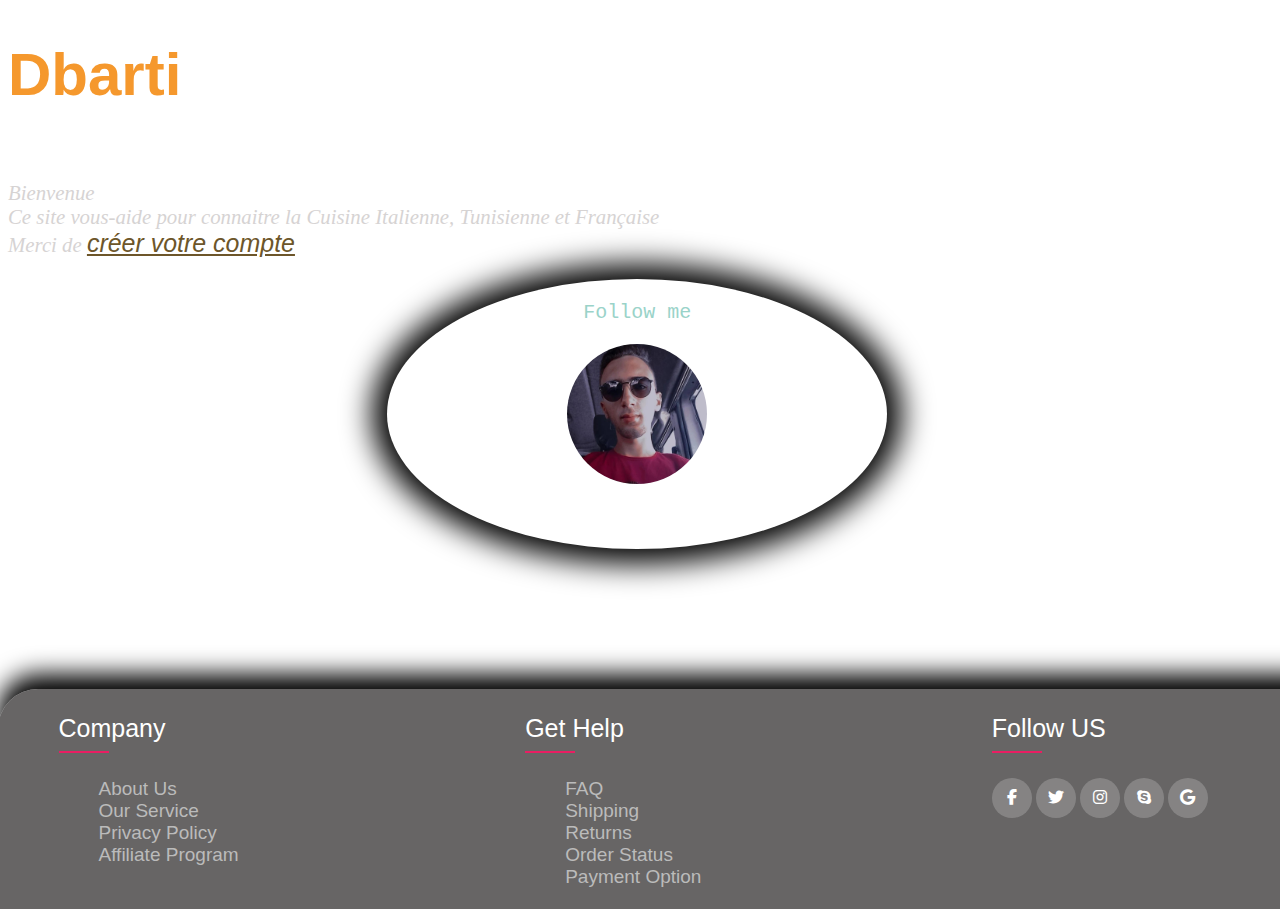
<file: index.html>
<!DOCTYPE html>
<html lang="en">
<head>
    <meta charset="UTF-8">
    <meta http-equiv="X-UA-Compatible" content="IE=edge">
    <meta name="viewport" content="width=device-width, initial-scale=1.0">
    <link rel="stylesheet" href="style.css">
    <link rel="stylesheet" type="text/css" href="https://cdnjs.cloudflare.com/ajax/libs/font-awesome/6.1.1/css/all.min.css">
    <script src="main.js"></script>
    <title>Cuisine</title>
    
</head>
<body>
    <nav>
     <h1>Dbarti</h1>
        <h3>
        <ul class="A">
           <li> <a href="tunis.html">Tunisienne</a></li>
           <li> <a href="france.html">Française</a></li>
           <li> <a href="italie.html">Italienne</a></li>
        </ul>
        </h3>
    </nav>
      
    <p class="text">
        Bienvenue <br>
        Ce site vous-aide pour connaitre la Cuisine Italienne, Tunisienne et Française <br>
    Merci de 

        
            <a class="compte" href="compte.html">créer votre compte</a>

        
    </p>




    <div>
        <div class="follow1">
            <div class="detail">
                <p>Follow me</p>
            <img src="img/profil.jpg" alt="" class="profil">
             <div class="icon">
                 <a href="https://www.facebook.com/people/Rayen-Fehri/100023132145164/?_rdr"><i class="fab fa-facebook-f"></i></a>
                 <a href="https://www.instagram.com/ray_fehri/"><i class="fab fa-instagram"></i></a>
             </div>
            </div>
        </div>
    </div>




    
    <footer class="footer">
           <div class="cadre">
                  <div class="col">
                      <p class="titre">Company</p>
                       <ul class="B">
                           <li><a href="#">about us</a></li>
                           <li><a href="#">our service</a></li>
                           <li><a href="#">privacy policy</a></li>
                           <li><a href="#">Affiliate program</a></li>
                       </ul>
                  </div>

                  <div class="col">
                    <p class="titre">get help</p>
                    <ul class="B">
                        <li><a href="#">FAQ</a></li>
                        <li><a href="#">Shipping</a></li>
                        <li><a href="#">returns</a></li>
                        <li><a href="#">order status</a></li>
                        <li><a href="#">payment option</a></li>
                    </ul>
                </div>

                <div class="col">
                    <p class="titre">Follow US</p>
                        <div class="follow">
                            <a href="#"><i class="fab fa-facebook-f"></i></a>
                            <a href="#"><i class="fab fa-twitter"></i></a>
                            <a href="#"><i class="fab fa-instagram"></i></a>
                            <a href="#"><i class="fab fa-skype"></i></a>
                            <a href="#"><i class="fab fa-google"></i></a>
                        </div>
                </div> 
                 
           </div>
   </footer>
</body>
</html>
</file>
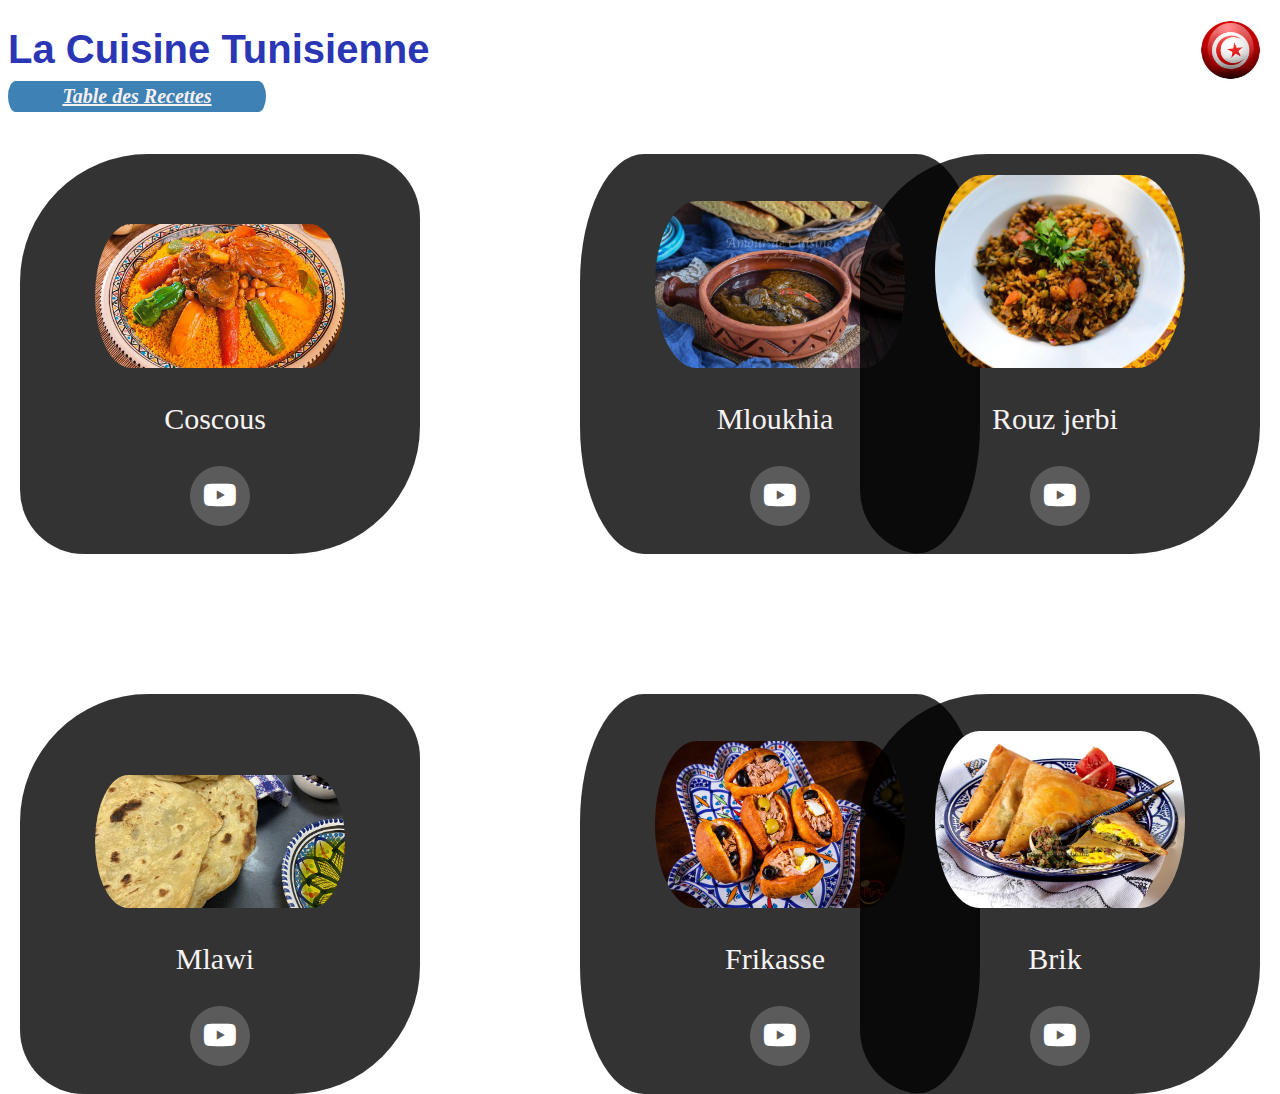
<file: tunis.html>
<!DOCTYPE html>
<html lang="en">
<head>
    <meta charset="UTF-8">
    <meta http-equiv="X-UA-Compatible" content="IE=edge">
    <meta name="viewport" content="width=device-width, initial-scale=1.0">
    <link rel="stylesheet" href="tunis.css">
    <link rel="stylesheet" type="text/css" href="https://cdnjs.cloudflare.com/ajax/libs/font-awesome/6.1.1/css/all.min.css">

    <title>Tunisienne</title>
</head>
<body>
    <h1>La Cuisine Tunisienne</h1>
    
    <p>
        <a href="audio/النشيد الوطني التونسي كامل+كلمات (128 kbps).mp3">
        <img src="[data-uri]" alt="drapeau" class="drapeau">
        </a>

        
    </p>
    <div class="recet">
        <a href="recette.html" class="rec">Table des Recettes</a>
        <br>
    </div>
    
    


  <div>
    <div class="border1">
       <div class="carte"> 
        
        <img src="img/couscous-tunisien.webp" alt="" class="cos">
        
            <div class="detail">
                <p >Coscous</p>
               <div class="icon">
                     <a href="https://www.youtube.com/watch?v=hs3DbCovPF0"><i class="fab fa-youtube"></i></a>
               </div>
            </div>
        </div>
    </div> 



    <div class="border2">
        <div class="carte"> 
         
         <img src="img/mloukhia-de-la-cuisine-tunsienne-2.jpg" alt="" class="cos">
         
             <div class="detail">
                 <p >Mloukhia</p>
                <div class="icon">
                      <a href="https://www.youtube.com/watch?v=hRUcNY6Bm7k"><i class="fab fa-youtube"></i></a>
                </div>
             </div>
         </div>
     </div> 


     <div class="border3">
        <div class="carte"> 
         
         <img src="img/rouz-jerbi-e1591623788360.jpg" alt="" class="cos">
         
             <div class="detail">
                 <p >Rouz jerbi</p>
                <div class="icon">
                      <a href="https://www.youtube.com/watch?v=JoGE1UiKUyg"><i class="fab fa-youtube"></i></a>
                </div>
             </div>
         </div>
     </div> 


     <div class="border4">
        <div class="carte"> 
         
         <img src="img/387c2c900b16fce96ce57b9726ce3749.jpg" alt="" class="cos">
         
             <div class="detail">
                 <p >Mlawi</p>
                <div class="icon">
                      <a href="https://www.youtube.com/watch?v=y4m1iuahvQE"><i class="fab fa-youtube"></i></a>
                </div>
             </div>
         </div>
     </div> 


     <div class="border5">
        <div class="carte"> 
         
         <img src="img/fricasse-210121-3.jpg" alt="" class="cos">
         
             <div class="detail">
                 <p >Frikasse</p>
                <div class="icon">
                      <a href="https://www.youtube.com/watch?v=IwkwbRpYdeQ"><i class="fab fa-youtube"></i></a>
                </div>
             </div>
         </div>
     </div> 


     <div class="border6">
        <div class="carte"> 
         
         <img src="img/Briks a la viande hachee.jpg" alt="" class="cos">
         
             <div class="detail">
                 <p >Brik</p>
                <div class="icon">
                      <a href="https://www.youtube.com/watch?v=FUFf1B-p0U4"><i class="fab fa-youtube"></i></a>
                </div>
             </div>
         </div>
     </div> 
 

  </div> 
 
    
</body>
</html>
</file>
<file: style.css>
body{
    background-image: url(http://dosaking.net/wp-content/uploads/2014/05/dosa-king-bangkok-banner.jpg) ;
    background-attachment: fixed;
    background-repeat: no-repeat;
    background-position: auto;
    background-size: 100% 740px;
     
    }

    html[theme='dark-mode'] {
        filter: invert(1) hue-rotate(180deg);
    }
h1{
    color: rgb(245, 152, 45);
    font-family: 'Franklin Gothic Medium', 'Arial Narrow', Arial, sans-serif ;
    font-size: 60px;
}
.text{
    font-style: italic;
    font-size: 1.3em;
    color: rgb(214, 211, 211);
    margin-top: 130px;
}
.A{
    display: flex;
    justify-content: space-around;
    list-style: none;
    margin-top: -120px;
}
.A li a {
    text-decoration: none;
    font-weight: bolder;
    color: rgb(255, 255, 255);
    transition: 0.4s ease-in-out;

}
.A li a:hover{
    color: rgba(255, 166, 0, 0.733);
}


.profil{
    width: 140px;
    height: 140px;
    border-radius: 50%;
   
}
.detail{
    text-align: center;
    align-items: center;
    z-index: 10;

}

.detail p {
    font-family: monospace;
    font-size: 20px;
    font-style: normal;
    color: rgb(154, 211, 201);
    z-index: 10;

}

.icon a{
    display: inline-block;
    height: 60px;
    width: 60px;
    background-color: rgba(255, 255,255, 0.2);
    text-align: center;
    line-height: 70px;
    border-radius: 50%;
    color: #ffffff;
    transition: all 0.5s ease;
}
.icon a i{
    outline: none;
    font-size: 30px;
    width: 55px;
    top: 50px;

}
.icon a:hover{
    color: #ae1a0c;
    background-color: #ffffff;
}




.follow1{
    width:500px ;
    height: 270px;
    border-radius: 50%;
    margin-left: 30%;
    box-shadow: 0px 0px 30px 15px;
    overflow: hidden;
    position: relative;
    display: flex;
    justify-content: center;
    align-items: center;
    z-index: 10;
}





/*
.follow::before{
    content: "";
    background-image: conic-gradient(
        #ff0052  ,
        rgba(228, 228, 93, 0.921),
        #ff0052,
        rgba(228, 228, 93, 0.921)
    );
    width: 100%;
    height: 100%;
    position: absolute;
    animation: animate 2s linear infinite;
}

.follow::after{
    content: "";
    position: absolute;
    
    inset: 4px;
    
}
@keyframes animate {
        0%{
            transform: rotate(0deg);
        }
        100%{
            transform: rotate(-360deg);
        }
}*/

.footer{
    background-color: rgba(38, 36, 36,0.7) ;
    width: 1521px;
    height: 220px;
    margin-bottom: -10px;
    margin-left: -10px;
    margin-right: -100px;
    margin-top: 140px;
    text-align: center;
    border-top-left-radius: 40px;
    box-shadow: 0 -15px 25px;
}

.cadre{
    display: inline-flex;
    max-width: 1400px;
    text-align: left;
}
.col{
    width: 500px;
    
}

.B {
list-style: none;
}


.B li a{
text-decoration: none;
color: #bbbbbb;
font-size:19px ;
font-family: arial;
text-transform: capitalize;
display: block;
transition: all 0.3s ease;
}
.B li a:hover{
    color: #ffffff;
    padding-left: 10px;
}


.titre{
    font-family: Arial;
    font-size: 25px;
    color: #ffffff;
    text-transform: capitalize;
    margin-bottom:35px ;
    font-weight: 500;
    position: relative;
}
.titre::before{
    content: '';
    position: absolute;
    left: 0;
    bottom: -10px;
    background-color: #e91e63;
    height: 2px;
    box-sizing: border-box;
    width: 50px;
}

.follow a{
    display: inline-block;
    width: 40px;
    height: 40px;
    border-radius: 50%;
    text-align: center;
    color: #ffffff;
    background-color: rgba(255, 255,255, 0.2);
    line-height: 40px;
}
.follow a:hover{
    color: #24262b;
    background-color: #ffffff;
}


.compte{

    text-decoration: none;
    color: rgb(109, 86, 42);
    font-size: 1.20em;
    font-family: sans-serif;
    text-decoration: underline;
}
</file>
<file: tunis.css>
body{
    background-image: url(https://i.notretemps.com/1400x787/smart/2020/03/06/quiz-que-connaissez-vous-de-la-tunisie.jpg);
    background-attachment: fixed;
     background-repeat: no-repeat;
     background-position: auto;
     background-size: 100% 740px;
}
h1{
    color: rgb(42, 54, 180);
    font-family: 'Franklin Gothic Medium', 'Arial Narrow', Arial, sans-serif ;
    font-size: 40px;
    text-align: left;
        
}
.drapeau{
    width: 5%;
    border-radius:8em / 8em ;
    }
    p{
        margin-right:10px ;
        text-align: right;
        margin-top: -80px;
        
    }
    

    
.cos{
    width: 250px;
    margin-top: -190px;
    border-radius:4em / 8em ;
}
.detail{
    display: flex;
    flex-direction: column;
    align-items: center;
}
.detail p{
    color: rgb(248, 243, 243);
    text-align: center;
    margin-top: 30px;
    font-family: cursive;
    font-size: 30px;
}


.icon a{
    display: inline-block;
    height: 60px;
    width: 60px;
    background-color: rgba(255, 255,255, 0.2);
    text-align: center;
    line-height: 70px;
    border-radius: 50%;
    color: #ffffff;
    transition: all 0.5s ease;
}
.icon a i{
    outline: none;
    font-size: 30px;
    width: 55px;
    top: 50px;

}
.icon a:hover{
    color: #ae1a0c;
    background-color: #ffffff;
}


.border1{
    width: 300px;
    height: 400px;
    margin: 10px 10px;
    background-color: rgba(0, 0, 0, 0.8);
    margin-top: 160px ;
    text-align: justify ;
    border-radius: 8em 4em ;
    padding: 200px;
    box-sizing: border-box;
    position: absolute;
    top: -6px;
    left: 10px;
    display: flex;
    flex-direction: column;
    align-items: center;
    justify-content: space-between;
}
.border2{
    width: 300px;
    height: 400px;
    margin: 10px 10px;
    background-color: rgba(0, 0, 0, 0.8);
    margin-top: 160px ;
    text-align: justify ;
    border-radius:4em / 8em ;
    padding: 200px;
    box-sizing: border-box;
    position: absolute;
    display: flex;
    flex-direction: column;
    align-items: center;
    justify-content: space-between;
    top: -6px;
    left: 570px;
}
.border3{
    width: 300px;
        height: 400px;
        margin: 10px 10px;
        background-color: rgba(0, 0, 0, 0.8);
        margin-top: 160px ;
        text-align: justify ;
        border-radius: 8em 4em ;
        padding: 200px;
        box-sizing: border-box;
        position: absolute;
        top: -6px;
        right:  10px;
        display: flex;
        flex-direction: column;
        align-items: center;
        justify-content: space-between;
    
}

.border4{
    width: 300px;
    height: 400px;
    margin: 10px 10px;
    background-color: rgba(0, 0, 0, 0.8);
    margin-top: 700px ;
    text-align: justify ;
    border-radius: 8em 4em ;
    padding: 200px;
    box-sizing: border-box;
    position: absolute;
    top: -6px;
    left: 10px;
    display: flex;
    flex-direction: column;
    align-items: center;
    justify-content: space-between;
}
.border5{
    width: 300px;
    height: 400px;
    margin: 10px 10px;
    background-color: rgba(0, 0, 0, 0.8);
    margin-top: 700px ;
    text-align: justify ;
    border-radius:4em / 8em ;
    padding: 200px;
    box-sizing: border-box;
    position: absolute;
    display: flex;
    flex-direction: column;
    align-items: center;
    justify-content: space-between;
    top: -6px;
    left: 570px;
}
.border6{
        width: 300px;
        height: 400px;
        margin: 10px 10px;
        background-color: rgba(0, 0, 0, 0.8);
        margin-top: 700px ;
        text-align: justify ;
        border-radius: 8em 4em ;
        padding: 200px;
        box-sizing: border-box;
        position: absolute;
        top: -6px;
        right:  10px;
        display: flex;
        flex-direction: column;
        align-items: center;
        justify-content: space-between;
    
}

.recet{
    margin-top: -20px;
    font-size: 20px;
    text-decoration: none;
    font-style: italic;
    background-color: rgba(12, 98, 163, 0.8);
    border-radius:4em / 8em ;
    padding: 4px;
width: 250px;
text-align: center;
font-weight: bold;
}

.rec{
    color: rgb(246, 240, 240);
}
</file>
